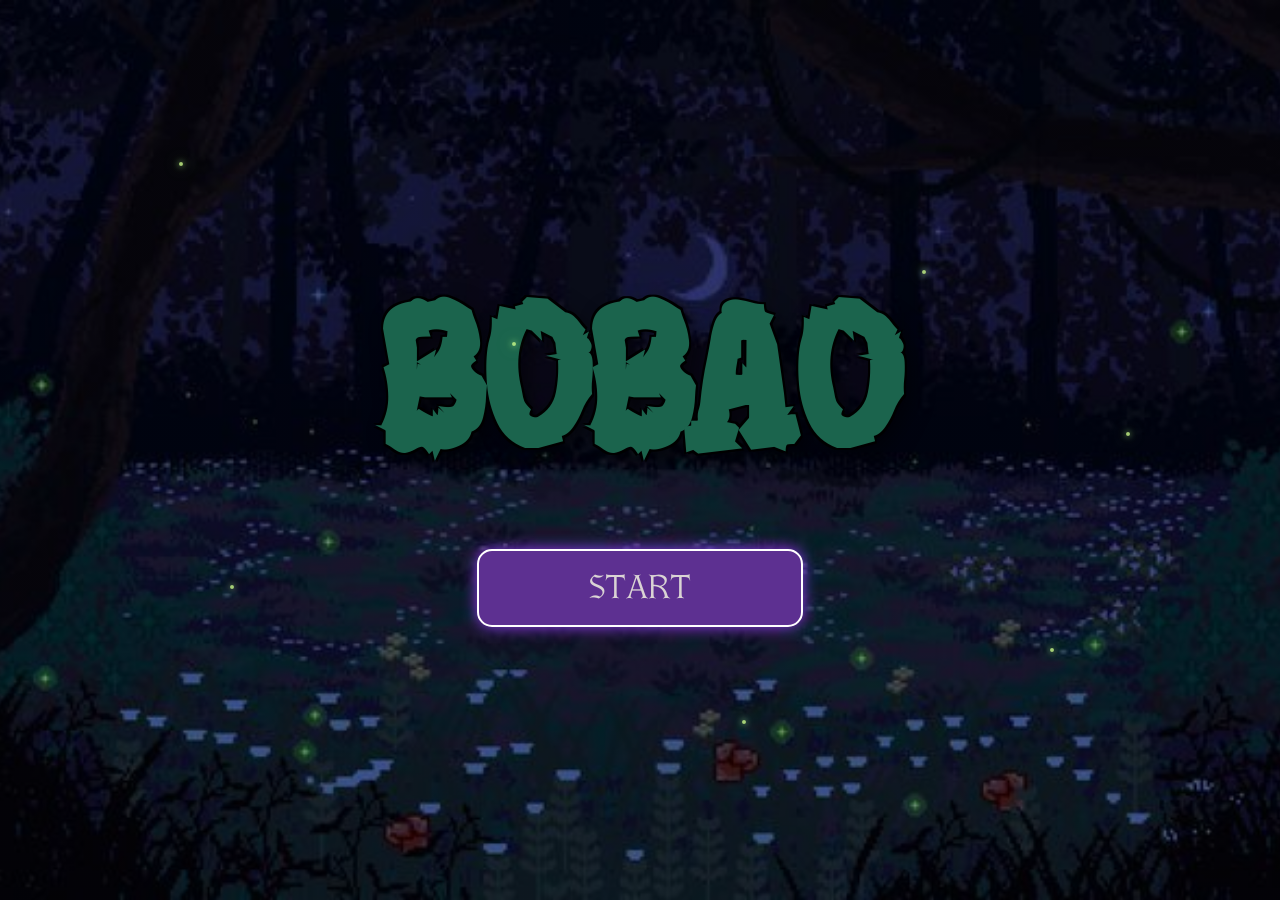
<file: index.html>
<!DOCTYPE html>
<html lang="pt-br">

<head>
    <meta charset="UTF-8">
    <meta name="viewport" content="width=device-width, initial-scale=1.0">
    <link rel="icon" href="img/icondositedobobo.png" type="image/png">
    <link rel="stylesheet" href="css/style.css">
    <title>BOBO</title>
</head>

<body>

    <div id="fireflies">
        <div class="firefly"></div>
        <div class="firefly"></div>
        <div class="firefly"></div>
        <div class="firefly"></div>
        <div class="firefly"></div>
        <div class="firefly"></div>
        <div class="firefly"></div>
    </div>

    <div id="menu">
        <h1>BOBAO</h1>
        <button id="start" class="botao">START</button>
    </div>

    <div id="intro">
        <p id="texto">Ei.</p>
        <div id="continuarSeta">▼</div>
    </div>

    <div id="telacarregando">
        <h2>Loading...</h2>
        <div id="barra">
            <div id="progresso"></div>
        </div>
    </div>

    <div id="telaFinal">

        <button id="continuar">Continuar</button>

    </div>

    <div id="imagem">

        <img src="img/criaturaverde.jpg">

    </div>

    <audio id="continueSound" src="som/six-seven_okPwnRN.mp3"></audio>
    <audio id="clickSound" src="som/minecraft-click-cropped.mp3"></audio>
    <audio id="music" src="som/TikVid.io_7500913188062416133.mp3" loop></audio>
    <script src="js/script.js"></script>
</body>

</html>
</file>
<file: css/style.css>
* {
    font-size: 62.5%;
    box-sizing: border-box;
    margin: 0;
    padding: 0;
}

body {
    position: relative;
    background-color: rgb(146, 86, 146);
    display: flex;
    justify-content: center;
    align-items: center;
    height: 100vh;
    cursor: url("../img/cursornormal.png"), auto;
}

body {
    background:
        linear-gradient(rgba(0, 0, 0, .45), rgba(0, 0, 0, .45)),
        url("../img/overplaygame.jpeg");

    background-size: cover;
    background-position: center;
}

#fireflies {
    position: fixed;
    inset: 0;
    pointer-events: none;
}

.firefly {
    position: absolute;

    width: 4px;
    height: 4px;

    border-radius: 50%;

    background: rgba(205, 255, 140, 0.8);

    box-shadow:
        0 0 6px rgba(180, 255, 140, .9),
        0 0 15px rgba(180, 255, 140, .7),
        0 0 30px rgba(180, 255, 140, .4);

    animation: firefly 6s ease-in-out infinite;
}

.firefly:nth-child(1) {
    top: 18%;
    left: 14%;
    animation-duration: 7s;
}

.firefly:nth-child(2) {
    top: 30%;
    left: 72%;
    animation-duration: 5s;
    animation-delay: 1.2s;
}

.firefly:nth-child(3) {
    top: 65%;
    left: 18%;
    animation-duration: 8s;
}

.firefly:nth-child(4) {
    top: 80%;
    left: 58%;
    animation-duration: 6s;
    animation-delay: 2s;
}

.firefly:nth-child(5) {
    top: 48%;
    left: 88%;
    animation-duration: 9s;
}

.firefly:nth-child(6) {
    top: 72%;
    left: 82%;
    animation-duration: 5.5s;
}

.firefly:nth-child(7) {
    top: 38%;
    left: 40%;
    animation-duration: 7.5s;
}

@keyframes firefly {

    0% {
        opacity: .1;
        transform: translateY(0px) translateX(0px) scale(.8);
    }

    25% {
        opacity: 1;
        transform: translateY(-8px) translateX(4px) scale(1);
    }

    50% {
        opacity: .4;
        transform: translateY(-15px) translateX(-3px) scale(.9);
    }

    75% {
        opacity: 1;
        transform: translateY(-10px) translateX(5px) scale(1.1);
    }

    100% {
        opacity: .1;
        transform: translateY(0px) translateX(0px) scale(.8);
    }

}

#fade {
    position: fixed;
    inset: 0;

    background: black;

    opacity: 0;

    pointer-events: none;

    transition: opacity 2s;

    z-index: 100;
}

.fade {
    opacity: 1;
}

#menu {
    display: flex;
    flex-direction: column;
    align-items: center;
    gap: 4.5rem;
}


#menu h1 {
    font-size: 20rem;
    color: rgb(27, 100, 77);
    font-family: "Hallowin";

    text-shadow:
        -2px -2px 0 black,
        2px -2px 0 black,
        -2px 2px 0 black,
        2px 2px 0 black,
        8px 8px 20px rgba(0, 0, 0, .5);
}

@font-face {
    font-family: "Hallowin";
    src: url("../fonts/Hallowin.ttf") format("truetype");
}

#menu h1 {
    animation: brilho 2.3s infinite alternate;
}

@keyframes brilho {

    from {
        text-shadow:
            0 0 10px #fff,
            0 0 20px #b46cff;
    }

    to {
        text-shadow:
            0 0 20px #fff,
            0 0 40px #b46cff,
            0 0 70px #b46cff;
    }

}

#menu button {
    font-size: 5.5rem;
    font-family: "Longa";
    text-align: center;
    padding-top: 1.4rem;
    color: rgb(218, 212, 212);
    background-color: rgb(93, 48, 145);
    border-radius: 1.5rem;
    border-style: none;

    border: 0.2rem solid #fff;
}

@font-face {
    font-family: "Longa";
    src: url("../fonts/LongaIberica-DEMO.ttf") format("truetype");
}

#start {
    padding: 0.4rem 11rem;
    box-shadow: 0 0 15px rgb(144, 59, 241);
}

#start:hover {
    background-color: rgb(70, 18, 129);
    cursor: url("../img/cursorpoint.png"), pointer;
}

#start:hover {
    transform: scale(1.05);

    box-shadow: 0 0 23px rgb(170, 100, 255);

    transition: .2s;
}

#start:active {

    transform: scale(.97);

}

#intro {
    position: fixed;
    inset: 0;

    display: flex;
    justify-content: center;
    align-items: center;

    background: black;
    color: white;

    opacity: 0;
    visibility: hidden;

    transition: opacity 3.4s;

    z-index: 200;
    cursor: pointer;
}

#intro.ativo {
    opacity: 1;
    visibility: visible;
    cursor: url("../img/cursorpoint.png"), pointer;
}

#intro p {
    font-size: 6rem;

    opacity: 0;

    transition: opacity 1s;
}

#intro p.mostrar {
    opacity: 1;
}

#continuarSeta {

    position: absolute;

    right: 40px;
    bottom: 30px;

    font-size: 2rem;

    color: white;

    animation: piscar 1.1s infinite alternate;

}

@keyframes piscar {

    from {
        opacity: .3;
    }

    to {
        opacity: 1;
    }

}

#telacarregando {
    position: fixed;
    inset: 0;

    display: flex;
    justify-content: center;
    align-items: center;
    flex-direction: column;

    background: black;

    opacity: 0;
    visibility: hidden;

    transition: opacity .8s;

    z-index: 300;
}

#telacarregando.ativo {
    opacity: 1;
    visibility: visible;
}

#telacarregando h2 {

    color: white;
    font-size: 6rem;

}

#barra {

    width: 500px;
    height: 18px;

    border: 2px solid white;

    border-radius: 20px;

    overflow: hidden;

}

#progresso {

    width: 0%;

    height: 100%;

    background: rgb(102, 61, 143);

    transition: width .15s linear;

}

#telaFinal {

    position: fixed;
    inset: 0;

    display: flex;
    justify-content: center;
    align-items: center;

    background: rgb(0, 0, 0);

    opacity: 0;
    visibility: hidden;

    transition: opacity .8s;

    z-index: 400;

}

#telaFinal.ativo {

    opacity: 1;
    visibility: visible;

}

#continuar {

    font-size: 4rem;
    padding: 1rem 4rem;

    cursor: pointer;

}

#telaFinal button {
    font-size: 5.5rem;
    font-family: "Longa";
    text-align: center;
    padding-top: 1.4rem;
    color: rgb(218, 212, 212);
    background-color: rgb(93, 48, 145);
    border-radius: 1.5rem;
    border-style: none;

    border: 0.2rem solid #fff;
}

#continuar {
    padding: 0.4rem 11rem;
    box-shadow: 0 0 15px rgb(144, 59, 241);
}

#continuar:hover {
    background-color: rgb(70, 18, 129);
    cursor: url("../img/cursorpoint.png"), pointer;
}

#continuar:hover {
    transform: scale(1.04);

    box-shadow: 0 0 23px rgb(170, 100, 255);

    transition: .2s;
}

#continuar:active {

    transform: scale(.97);

}

#imagem {

    position: fixed;
    inset: 0;

    display: flex;
    justify-content: center;
    align-items: center;

    background: rgb(5, 5, 5);

    opacity: 0;
    visibility: hidden;

    transition: opacity .8s;

    z-index: 500;

}

#imagem.ativo {

    opacity: 1;
    visibility: visible;

}

#imagem img {

    max-width: 90%;
    max-height: 90%;

    opacity: 0;
    transform: scale(.95);

    transition: opacity 1.5s, transform 1.5s;

}

#imagem.ativo img {

    opacity: 1;
    transform: scale(1);

}

@media (max-width: 1024px) {

    #menu h1 {
        font-size: 14rem;
    }

    #start {
        font-size: 5rem;
        padding: .4rem 8rem;
    }

    #intro p {
        font-size: 9.4rem;
    }

}

@media (max-width: 768px) {

    #menu {
        gap: 3rem;
        padding: 2rem;
    }

    #menu h1 {
        font-size: 10rem;
        text-align: center;
    }

    #start {
        font-size: 1rem;
        padding: .1rem 5rem;
    }

    #intro p {
        font-size: 4.5rem;
        text-align: center;
        padding: 2rem;
    }

     #telacarregando h2{
        font-size: 4.5rem;
    }

    #barra{
        width: 80%;
        height: 16px;
    }

}

@media (max-width:480px) {

    #menu h1 {
        font-size: 10rem;
    }

    #start {
        font-size: 2rem;
        padding: .1rem 4rem;
    }

    #intro p {
        font-size: 4.5rem;
    }

    #telacarregando{
        padding: 2rem;
    }

    #telacarregando h2{
        font-size: 3.5rem;
        text-align: center;
    }

    #barra{
        width: 90%;
        height: 14px;
    }

}
</file>
